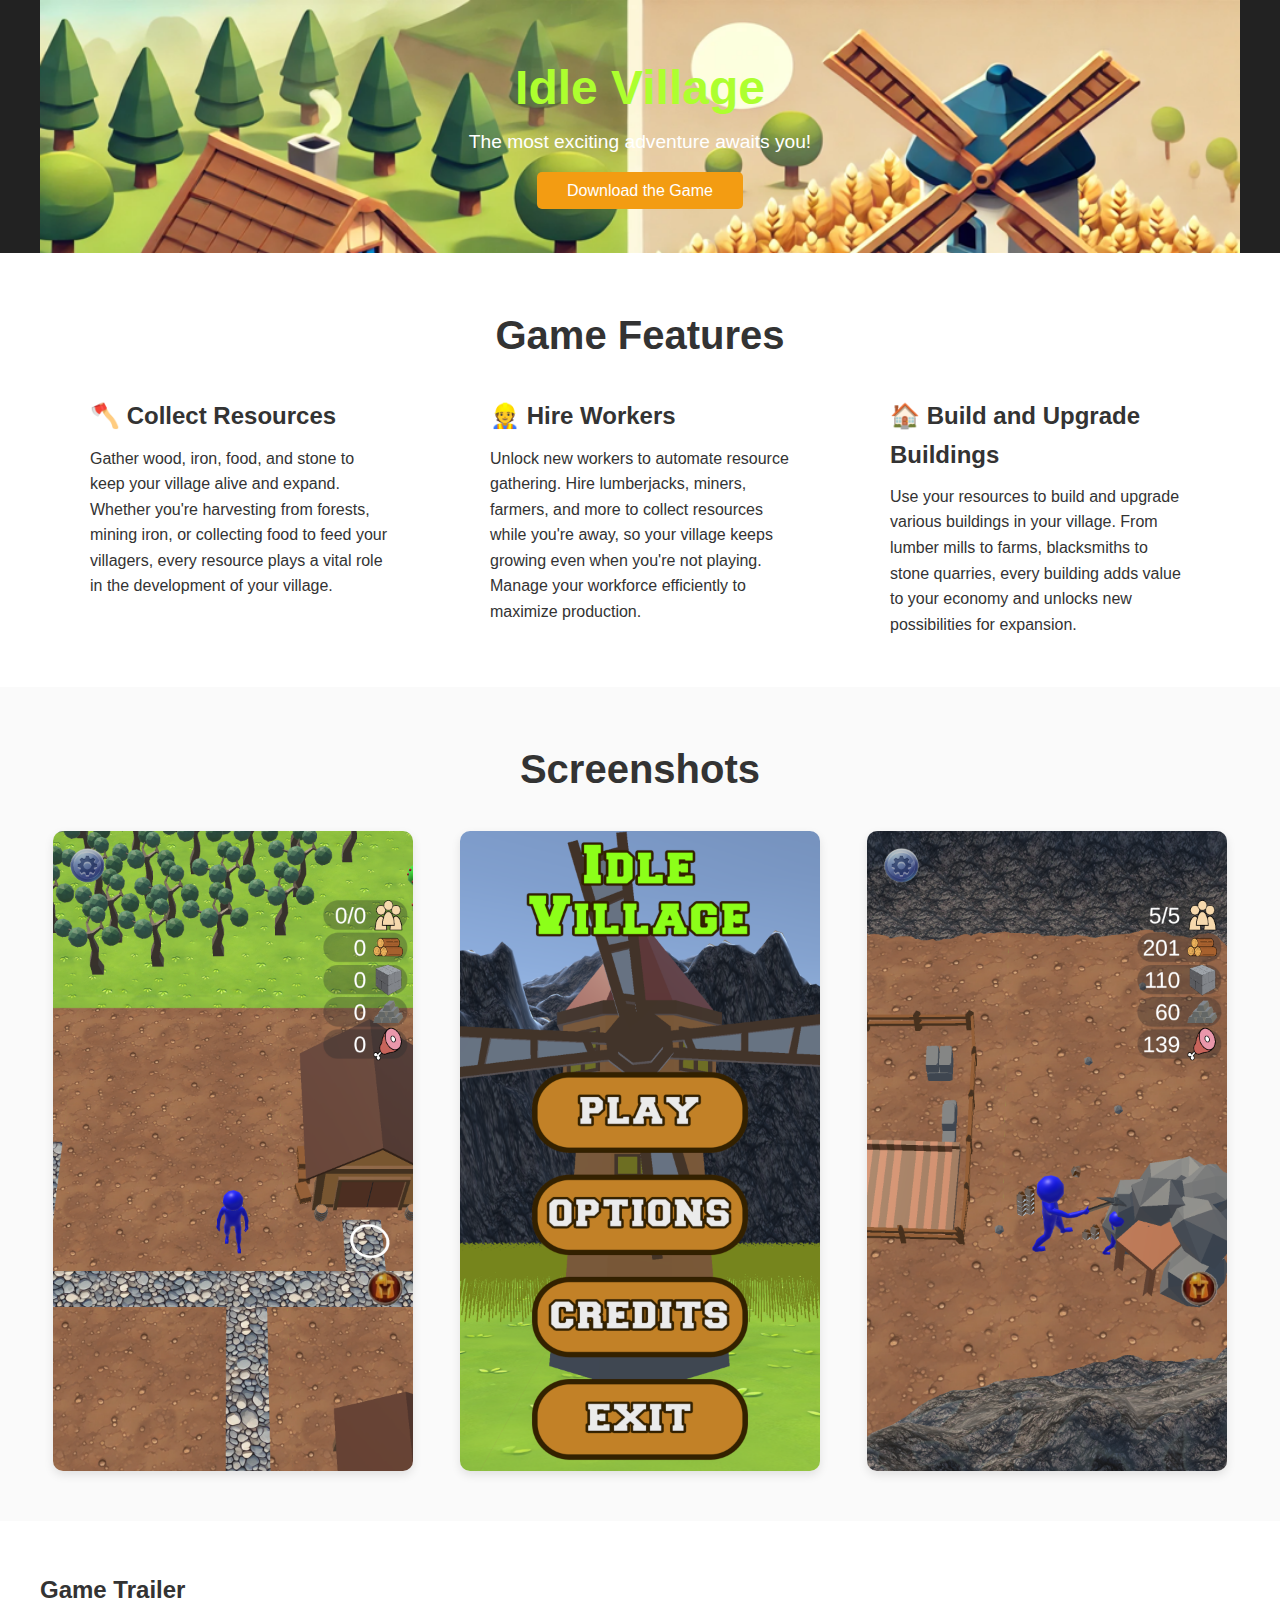
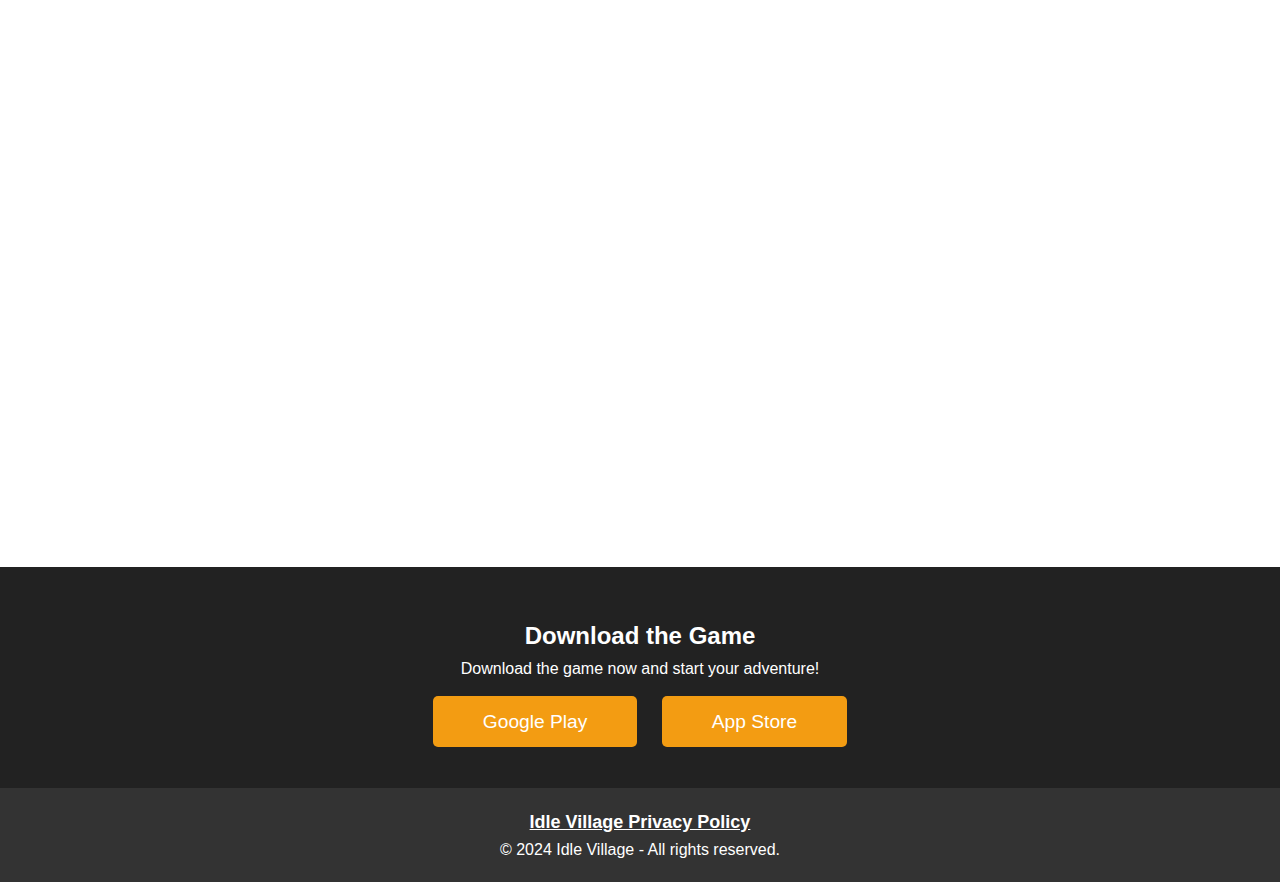
<file: index.html>
<!DOCTYPE html>
<html lang="en">
<head>
    <meta charset="UTF-8">
    <meta name="viewport" content="width=device-width, initial-scale=1.0">
    <title>Idle Village - Landing Page</title>
    <link rel="stylesheet" href="index.css">
</head>
<body>

    <!-- Header -->
    <header>
        <div class="container" style="background-image: url('assets/banner\ v2.png'); padding: 50px 0; background-size: cover;background-repeat: no-repeat;">
            <h1 style="color: greenyellow;">Idle Village</h1>
            <p>The most exciting adventure awaits you!</p>
            <a href="#download" class="btn">Download the Game</a>
        </div>
    </header>

    <!-- Game Features -->
    <section id="features">
        <div class="container">
            <h2>Game Features</h2>
            <div class="features-list">
                <div class="feature">
                    <h3>🪓 Collect Resources</h3>
                    <p>Gather wood, iron, food, and stone to keep your village alive and expand. Whether you're harvesting from forests, mining iron, or collecting food to feed your villagers, every resource plays a vital role in the development of your village.</p>
                </div>
                <div class="feature">
                    <h3>👷 Hire Workers</h3>
                    <p>Unlock new workers to automate resource gathering. Hire lumberjacks, miners, farmers, and more to collect resources while you're away, so your village keeps growing even when you're not playing. Manage your workforce efficiently to maximize production.</p>
                </div>
                <div class="feature">
                    <h3>🏠 Build and Upgrade Buildings</h3>
                    <p>Use your resources to build and upgrade various buildings in your village. From lumber mills to farms, blacksmiths to stone quarries, every building adds value to your economy and unlocks new possibilities for expansion.</p>
                </div>
            </div>
        </div>
    </section>

    <!-- Screenshots -->
    <section id="screenshots">
        <div class="container">
            <h2>Screenshots</h2>
            <div class="screenshot-gallery">
                <img src="assets/Game Begin.png" alt="Screenshot 1">
                <img src="assets/Main Menu.png" alt="Screenshot 2">
                <img src="assets/Iron Mining.png" alt="Screenshot 3">
            </div>
        </div>
    </section>

    <!-- Video -->
    <section id="video">
        <div class="container">
            <h2>Game Trailer</h2>
            <div class="video-container">
                <iframe src="https://www.youtube.com/embed/0oCuYWllqok" frameborder="0" allow="accelerometer; autoplay; clipboard-write; encrypted-media; gyroscope; picture-in-picture" allowfullscreen></iframe>
            </div>
        </div>
    </section>

    <!-- Download Section -->
    <section id="download">
        <div class="container">
            <h2>Download the Game</h2>
            <p>Download the game now and start your adventure!</p>
            <br/>
            <a href="https://play.google.com/store/apps/details?id=com.ArkBanyanEntertainment.IdleVillage&pcampaignid=web_share" class="btn">Google Play</a>
            <a href="https://apps.apple.com/us/app/idle-village/id6739545252" class="btn">App Store</a>
        </div>
    </section>

    <!-- Footer -->
    <footer>
        <div class="container">
            <a href="IdleVillagePrivacyPolicy.html" class="link">Idle Village Privacy Policy</a>
            <br/>
            <p>&copy; 2024 Idle Village - All rights reserved.</p>
        </div>
    </footer>

</body>
</html>
</file>
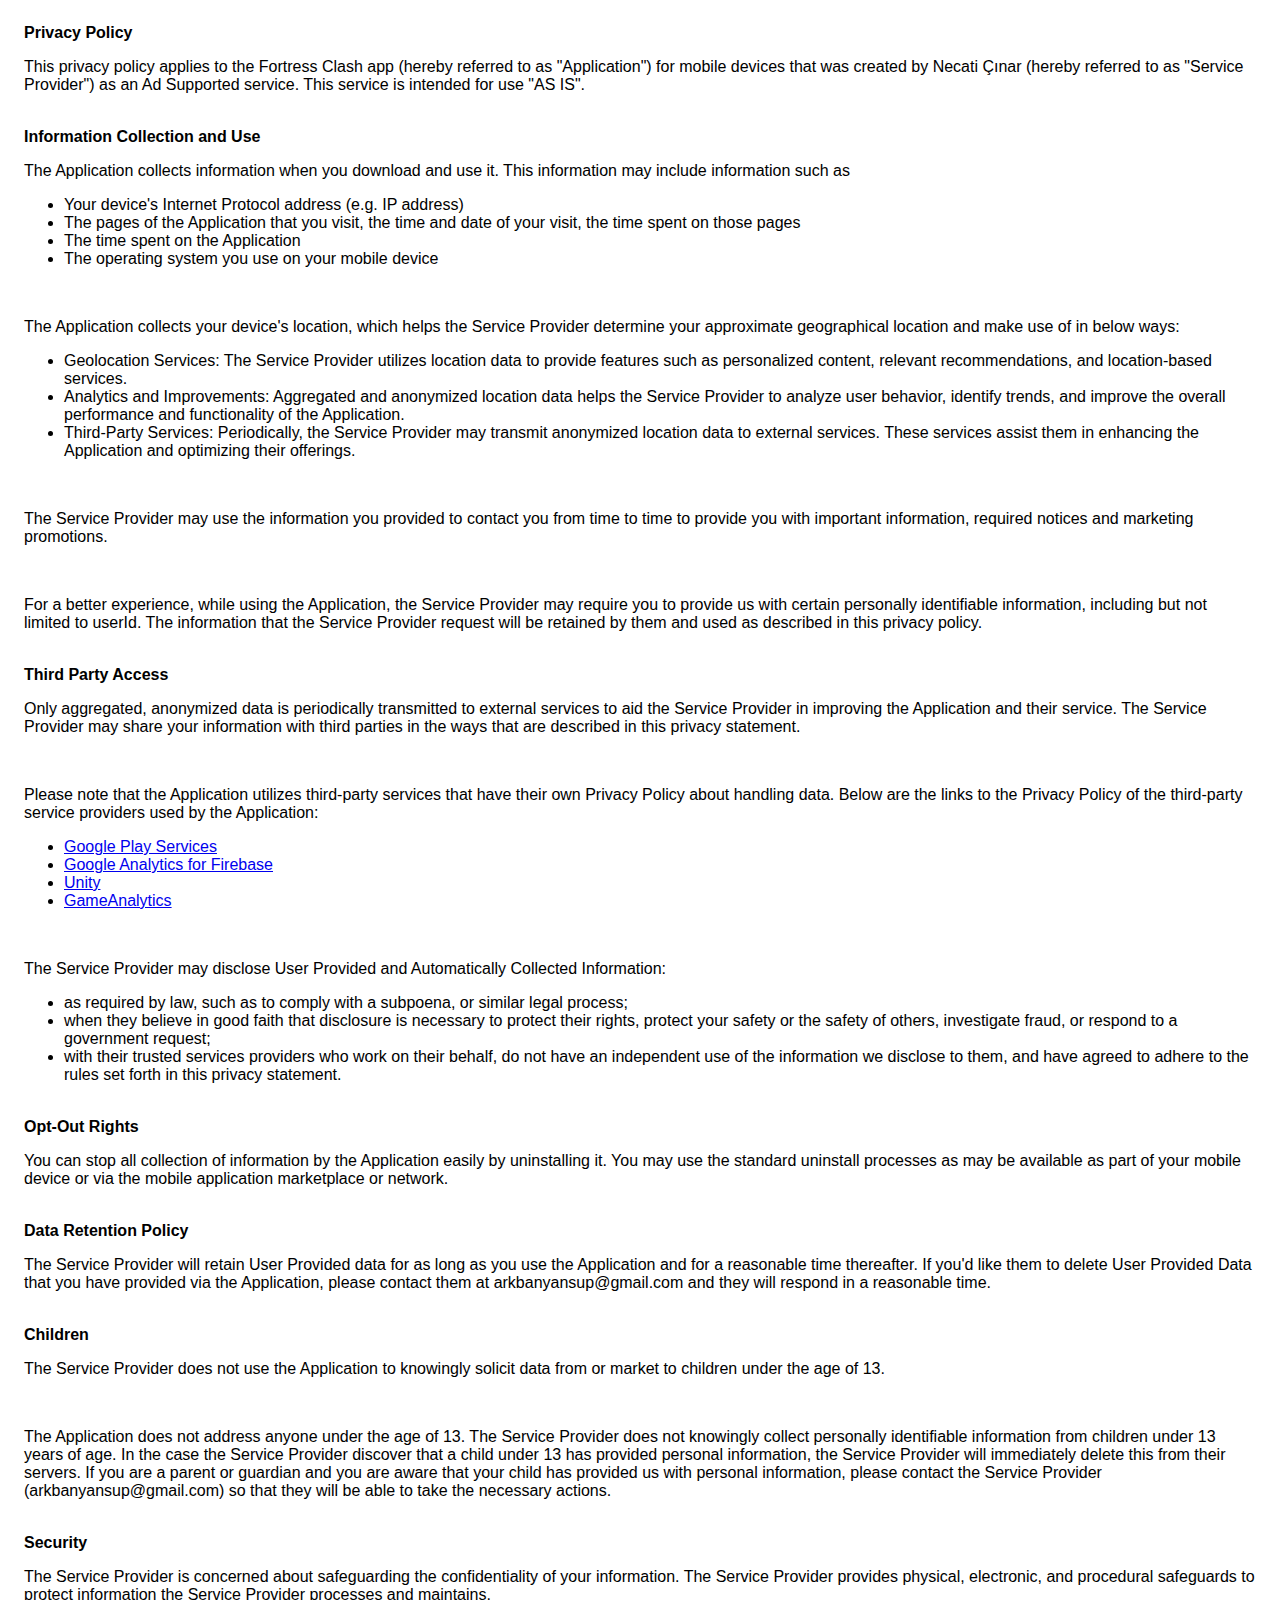
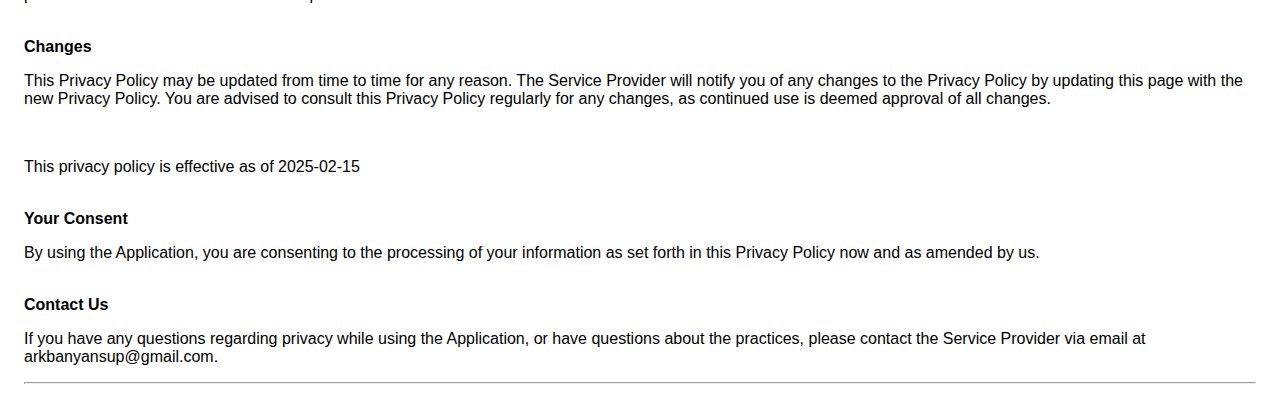
<file: FortressClashPrivacyPolicy.html>
<!DOCTYPE html>
    <html>
    <head>
      <meta charset='utf-8'>
      <meta name='viewport' content='width=device-width'>
      <title>Privacy Policy</title>
      <style> body { font-family: 'Helvetica Neue', Helvetica, Arial, sans-serif; padding:1em; } </style>
    </head>
    <body>
    <strong>Privacy Policy</strong><p>This privacy policy applies to the Fortress Clash app (hereby referred to as "Application") for mobile devices that was created by Necati Çınar (hereby referred to as "Service Provider") as an Ad Supported service. This service is intended for use "AS IS".</p><br>
    <strong>Information Collection and Use</strong><p>The Application collects information when you download and use it. This information may include information such as </p><ul><li>Your device's Internet Protocol address (e.g. IP address)</li><li>The pages of the Application that you visit, the time and date of your visit, the time spent on those pages</li><li>The time spent on the Application</li><li>The operating system you use on your mobile device</li></ul>
    <p></p><br><p style="display: none;">The Application does not gather precise information about the location of your mobile device.</p><div style="">
        <p>The Application collects your device's location, which helps the Service Provider determine your approximate geographical location and make use of in below ways:</p><ul><li>Geolocation Services: The Service Provider utilizes location data to provide features such as personalized content, relevant recommendations, and location-based services.</li><li>Analytics and Improvements: Aggregated and anonymized location data helps the Service Provider to analyze user behavior, identify trends, and improve the overall performance and functionality of the Application.</li><li>Third-Party Services: Periodically, the Service Provider may transmit anonymized location data to external services. These services assist them in enhancing the Application and optimizing their offerings.</li></ul></div><br>
        <p>The Service Provider may use the information you provided to contact you from time to time to provide you with important information, required notices and marketing promotions.</p><br><p>For a better experience, while using the Application, the Service Provider may require you to provide us with certain personally identifiable information, including but not limited to userId. The information that the Service Provider request will be retained by them and used as described in this privacy policy.</p><br>
    <strong>Third Party Access</strong><p>Only aggregated, anonymized data is periodically transmitted to external services to aid the Service Provider in improving the Application and their service. The Service Provider may share your information with third parties in the ways that are described in this privacy statement.</p><div><br>
        <p>Please note that the Application utilizes third-party services that have their own Privacy Policy about handling data. Below are the links to the Privacy Policy of the third-party service providers used by the Application:</p><ul><li><a href="https://www.google.com/policies/privacy/" target="_blank" rel="noopener noreferrer">Google Play Services</a></li><!----><li><a href="https://firebase.google.com/support/privacy" target="_blank" rel="noopener noreferrer">Google Analytics for Firebase</a></li><!----><!----><!----><!----><!----><!----><!----><!----><li><a href="https://unity3d.com/legal/privacy-policy" target="_blank" rel="noopener noreferrer">Unity</a></li><!----><li><a href="https://gameanalytics.com/privacy" target="_blank" rel="noopener noreferrer">GameAnalytics</a></li><!----><!----><!----><!----><!----><!----><!----><!----><!----><!----><!----><!----><!----><!----><!----><!----><!----><!----></ul></div><br>
        <p>The Service Provider may disclose User Provided and Automatically Collected Information:</p><ul><li>as required by law, such as to comply with a subpoena, or similar legal process;</li><li>when they believe in good faith that disclosure is necessary to protect their rights, protect your safety or the safety of others, investigate fraud, or respond to a government request;</li><li>with their trusted services providers who work on their behalf, do not have an independent use of the information we disclose to them, and have agreed to adhere to the rules set forth in this privacy statement.</li></ul>
        <p></p><br>
    <strong>Opt-Out Rights</strong><p>You can stop all collection of information by the Application easily by uninstalling it. You may use the standard uninstall processes as may be available as part of your mobile device or via the mobile application marketplace or network.</p><br>
    <strong>Data Retention Policy</strong><p>The Service Provider will retain User Provided data for as long as you use the Application and for a reasonable time thereafter. If you'd like them to delete User Provided Data that you have provided via the Application, please contact them at arkbanyansup@gmail.com and they will respond in a reasonable time.</p><br>
    <strong>Children</strong><p>The Service Provider does not use the Application to knowingly solicit data from or market to children under the age of 13.</p><div><br>
        <p>The Application does not address anyone under the age of 13.
The Service Provider does not knowingly collect personally
identifiable information from children under 13 years of age. In the case
the Service Provider discover that a child under 13 has provided
personal information, the Service Provider will immediately
delete this from their servers. If you are a parent or guardian
and you are aware that your child has provided us with
personal information, please contact the Service Provider (arkbanyansup@gmail.com) so that
they will be able to take the necessary actions.</p></div><!----><br>
<strong>Security</strong><p>The Service Provider is concerned about safeguarding the confidentiality of your information. The Service Provider provides physical, electronic, and procedural safeguards to protect information the Service Provider processes and maintains.</p><br>
<strong>Changes</strong><p>This Privacy Policy may be updated from time to time for any reason. The Service Provider will notify you of any changes to the Privacy Policy by updating this page with the new Privacy Policy. You are advised to consult this Privacy Policy regularly for any changes, as continued use is deemed approval of all changes.</p><br><p>This privacy policy is effective as of 2025-02-15</p><br>
<strong>Your Consent</strong><p>By using the Application, you are consenting to the processing of your information as set forth in this Privacy Policy now and as amended by us.</p><br>
<strong>Contact Us</strong><p>If you have any questions regarding privacy while using the Application, or have questions about the practices, please contact the Service Provider via email at arkbanyansup@gmail.com.</p><hr>
    </body>
    </html>
</file>
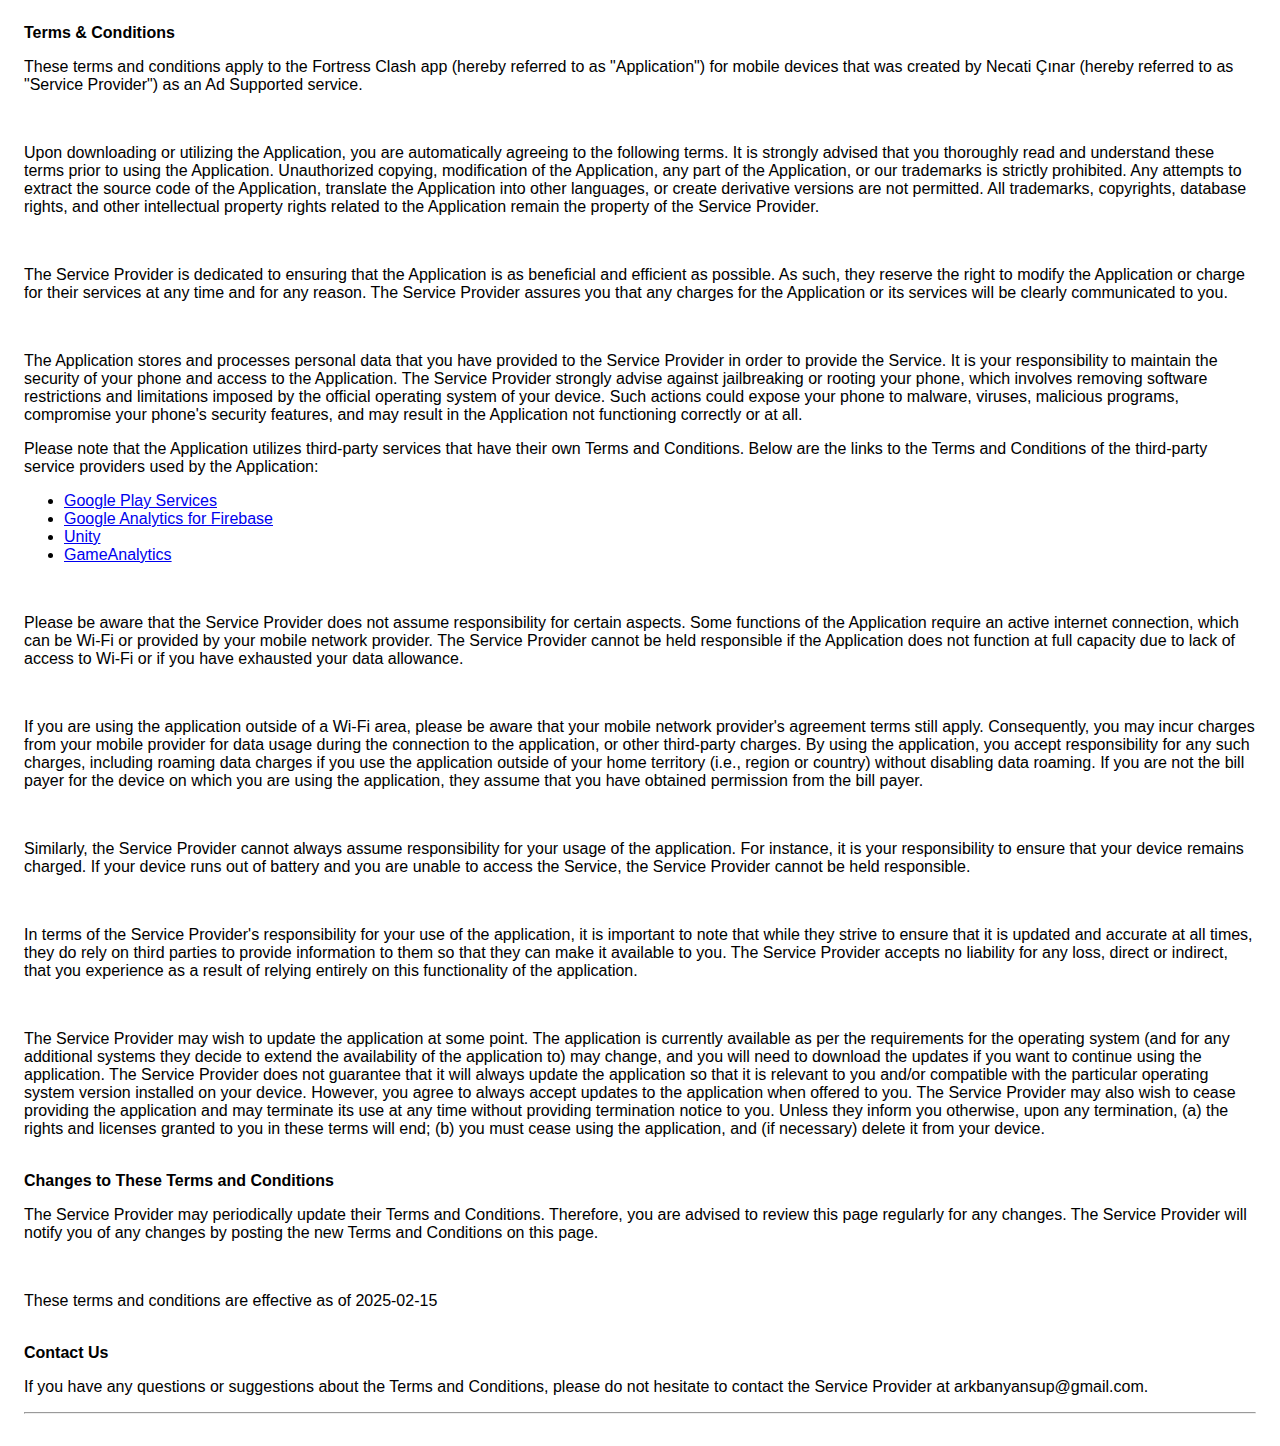
<file: FortressClashTermsAndConditions.html>
<!DOCTYPE html>
    <html>
    <head>
      <meta charset='utf-8'>
      <meta name='viewport' content='width=device-width'>
      <title>Terms &amp; Conditions</title>
      <style> body { font-family: 'Helvetica Neue', Helvetica, Arial, sans-serif; padding:1em; } </style>
    </head>
    <body>
    <strong>Terms &amp; Conditions</strong><br><p>These terms and conditions apply to the Fortress Clash app (hereby referred to as "Application") for mobile devices that was created by Necati Çınar (hereby referred to as "Service Provider") as an Ad Supported service.</p><br>
    <p>Upon downloading or utilizing the Application, you are automatically agreeing to the following terms. It is strongly advised that you thoroughly read and understand these terms prior to using the Application. Unauthorized copying, modification of the Application, any part of the Application, or our trademarks is strictly prohibited. Any attempts to extract the source code of the Application, translate the Application into other languages, or create derivative versions are not permitted. All trademarks, copyrights, database rights, and other intellectual property rights related to the Application remain the property of the Service Provider.</p><br>
    <p>The Service Provider is dedicated to ensuring that the Application is as beneficial and efficient as possible. As such, they reserve the right to modify the Application or charge for their services at any time and for any reason. The Service Provider assures you that any charges for the Application or its services will be clearly communicated to you.</p><br>
    <p>The Application stores and processes personal data that you have provided to the Service Provider in order to provide the Service. It is your responsibility to maintain the security of your phone and access to the Application. The Service Provider strongly advise against jailbreaking or rooting your phone, which involves removing software restrictions and limitations imposed by the official operating system of your device. Such actions could expose your phone to malware, viruses, malicious programs, compromise your phone's security features, and may result in the Application not functioning correctly or at all.</p><div>
        <p>Please note that the Application utilizes third-party services that have their own Terms and Conditions. Below are the links to the Terms and Conditions of the third-party service providers used by the Application:</p><ul><li><a href="https://policies.google.com/terms" target="_blank" rel="noopener noreferrer">Google Play Services</a></li><!----><li><a href="https://www.google.com/analytics/terms/" target="_blank" rel="noopener noreferrer">Google Analytics for Firebase</a></li><!----><!----><!----><!----><!----><!----><!----><!----><li><a href="https://unity3d.com/legal/terms-of-service" target="_blank" rel="noopener noreferrer">Unity</a></li><!----><li><a href="https://gameanalytics.com/terms" target="_blank" rel="noopener noreferrer">GameAnalytics</a></li><!----><!----><!----><!----><!----><!----><!----><!----><!----><!----><!----><!----><!----><!----><!----><!----><!----><!----></ul></div><br>
        <p>Please be aware that the Service Provider does not assume responsibility for certain aspects. Some functions of the Application require an active internet connection, which can be Wi-Fi or provided by your mobile network provider. The Service Provider cannot be held responsible if the Application does not function at full capacity due to lack of access to Wi-Fi or if you have exhausted your data allowance.</p><br>
        <p>If you are using the application outside of a Wi-Fi area, please be aware that your mobile network provider's agreement terms still apply. Consequently, you may incur charges from your mobile provider for data usage during the connection to the application, or other third-party charges. By using the application, you accept responsibility for any such charges, including roaming data charges if you use the application outside of your home territory (i.e., region or country) without disabling data roaming. If you are not the bill payer for the device on which you are using the application, they assume that you have obtained permission from the bill payer.</p><br>
        <p>Similarly, the Service Provider cannot always assume responsibility for your usage of the application. For instance, it is your responsibility to ensure that your device remains charged. If your device runs out of battery and you are unable to access the Service, the Service Provider cannot be held responsible.</p><br>
        <p>In terms of the Service Provider's responsibility for your use of the application, it is important to note that while they strive to ensure that it is updated and accurate at all times, they do rely on third parties to provide information to them so that they can make it available to you. The Service Provider accepts no liability for any loss, direct or indirect, that you experience as a result of relying entirely on this functionality of the application.</p><br>
        <p>The Service Provider may wish to update the application at some point. The application is currently available as per the requirements for the operating system (and for any additional systems they decide to extend the availability of the application to) may change, and you will need to download the updates if you want to continue using the application. The Service Provider does not guarantee that it will always update the application so that it is relevant to you and/or compatible with the particular operating system version installed on your device. However, you agree to always accept updates to the application when offered to you. The Service Provider may also wish to cease providing the application and may terminate its use at any time without providing termination notice to you. Unless they inform you otherwise, upon any termination, (a) the rights and licenses granted to you in these terms will end; (b) you must cease using the application, and (if necessary) delete it from your device.</p><br>
    <strong>Changes to These Terms and Conditions</strong>
    <p>The Service Provider may periodically update their Terms and Conditions. Therefore, you are advised to review this page regularly for any changes. The Service Provider will notify you of any changes by posting the new Terms and Conditions on this page.</p><br>
    <p>These terms and conditions are effective as of 2025-02-15</p><br>
    <strong>Contact Us</strong>
    <p>If you have any questions or suggestions about the Terms and Conditions, please do not hesitate to contact the Service Provider at arkbanyansup@gmail.com.</p><hr>
    </body>
    </html>
</file>
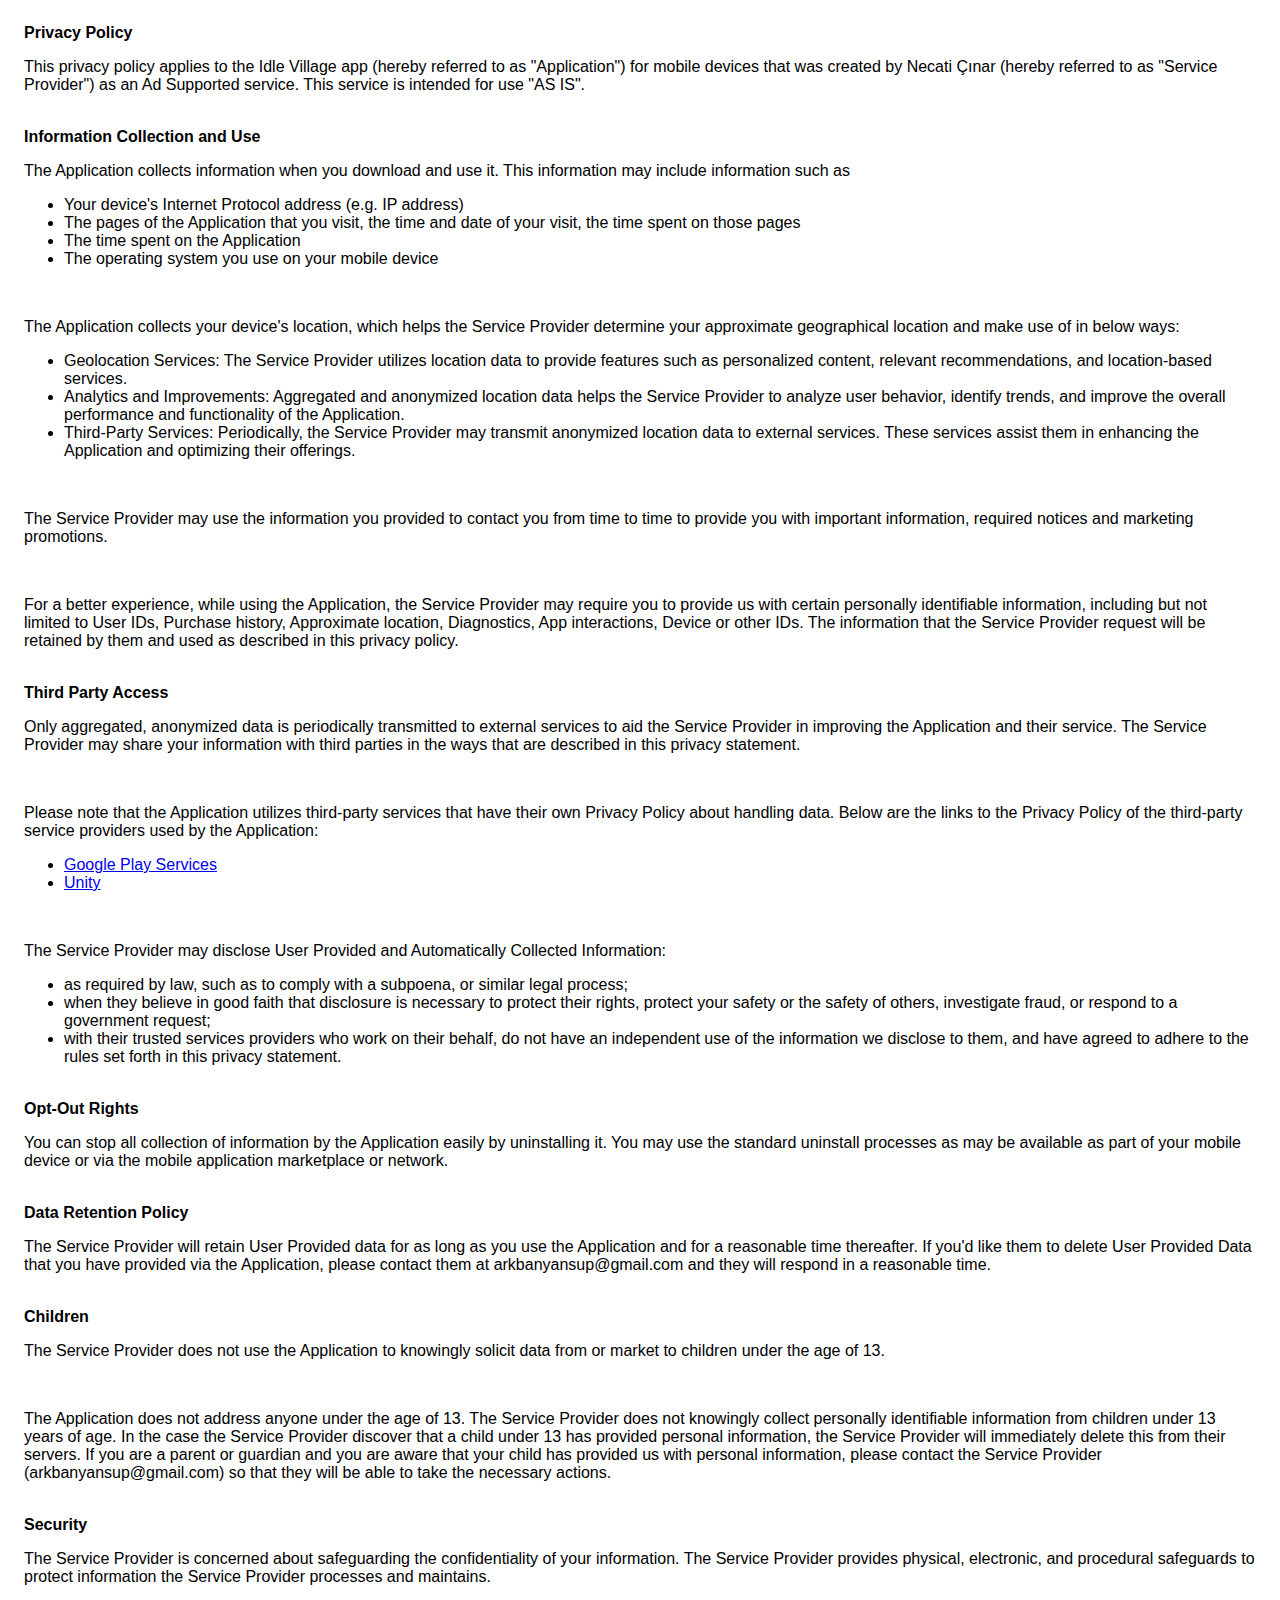
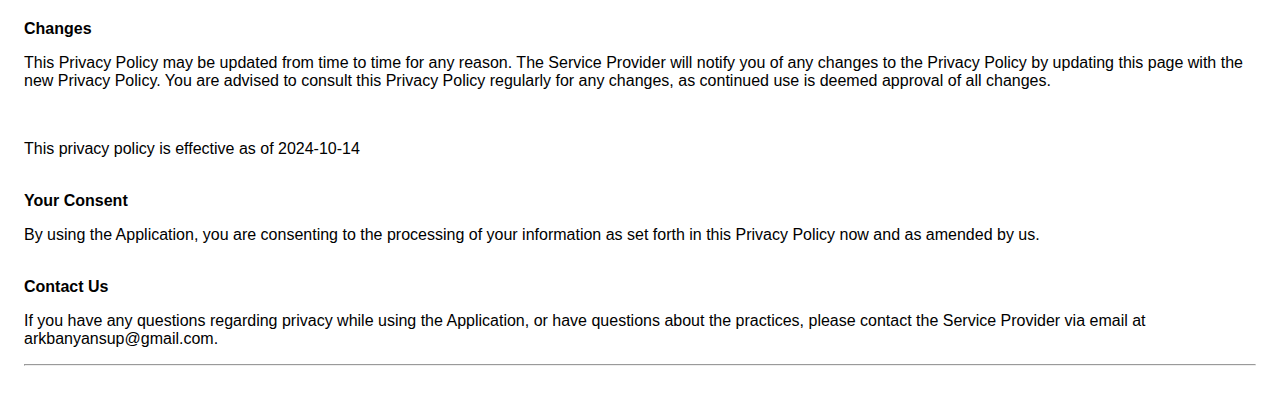
<file: IdleVillagePrivacyPolicy.html>
<!DOCTYPE html>
    <html>
    <head>
      <meta charset='utf-8'>
      <meta name='viewport' content='width=device-width'>
      <title>Privacy Policy</title>
      <style> body { font-family: 'Helvetica Neue', Helvetica, Arial, sans-serif; padding:1em; } </style>
    </head>
    <body>
    <strong>Privacy Policy</strong><p>This privacy policy applies to the Idle Village app (hereby referred to as "Application") for mobile devices that was created by Necati Çınar (hereby referred to as "Service Provider") as an Ad Supported service. This service is intended for use "AS IS".</p><br>
    <strong>Information Collection and Use</strong><p>The Application collects information when you download and use it. This information may include information such as </p><ul><li>Your device's Internet Protocol address (e.g. IP address)</li><li>The pages of the Application that you visit, the time and date of your visit, the time spent on those pages</li><li>The time spent on the Application</li><li>The operating system you use on your mobile device</li></ul><p></p><br><p style="display: none;">The Application does not gather precise information about the location of your mobile device.</p><div style=""><p>The Application collects your device's location, which helps the Service Provider determine your approximate geographical location and make use of in below ways:</p><ul><li>Geolocation Services: The Service Provider utilizes location data to provide features such as personalized content, relevant recommendations, and location-based services.</li><li>Analytics and Improvements: Aggregated and anonymized location data helps the Service Provider to analyze user behavior, identify trends, and improve the overall performance and functionality of the Application.</li><li>Third-Party Services: Periodically, the Service Provider may transmit anonymized location data to external services. These services assist them in enhancing the Application and optimizing their offerings.</li></ul></div><br><p>The Service Provider may use the information you provided to contact you from time to time to provide you with important information, required notices and marketing promotions.</p><br><p>For a better experience, while using the Application, the Service Provider may require you to provide us with certain personally identifiable information, including but not limited to User IDs, Purchase history, Approximate location, Diagnostics, App interactions, Device or other IDs. The information that the Service Provider request will be retained by them and used as described in this privacy policy.</p><br>
    <strong>Third Party Access</strong><p>Only aggregated, anonymized data is periodically transmitted to external services to aid the Service Provider in improving the Application and their service. The Service Provider may share your information with third parties in the ways that are described in this privacy statement.</p><div><br><p>Please note that the Application utilizes third-party services that have their own Privacy Policy about handling data. Below are the links to the Privacy Policy of the third-party service providers used by the Application:</p><ul><li><a href="https://www.google.com/policies/privacy/" target="_blank" rel="noopener noreferrer">Google Play Services</a></li><!----><!----><!----><!----><!----><!----><!----><!----><!----><!----><li><a href="https://unity3d.com/legal/privacy-policy" target="_blank" rel="noopener noreferrer">Unity</a></li><!----><!----><!----><!----><!----><!----><!----><!----><!----><!----><!----><!----><!----><!----><!----><!----><!----><!----><!----><!----></ul></div><br><p>The Service Provider may disclose User Provided and Automatically Collected Information:</p><ul><li>as required by law, such as to comply with a subpoena, or similar legal process;</li><li>when they believe in good faith that disclosure is necessary to protect their rights, protect your safety or the safety of others, investigate fraud, or respond to a government request;</li><li>with their trusted services providers who work on their behalf, do not have an independent use of the information we disclose to them, and have agreed to adhere to the rules set forth in this privacy statement.</li></ul><p></p><br>
    <strong>Opt-Out Rights</strong><p>You can stop all collection of information by the Application easily by uninstalling it. You may use the standard uninstall processes as may be available as part of your mobile device or via the mobile application marketplace or network.</p><br>
    <strong>Data Retention Policy</strong><p>The Service Provider will retain User Provided data for as long as you use the Application and for a reasonable time thereafter. If you'd like them to delete User Provided Data that you have provided via the Application, please contact them at arkbanyansup@gmail.com and they will respond in a reasonable time.</p><br>
    <strong>Children</strong><p>The Service Provider does not use the Application to knowingly solicit data from or market to children under the age of 13.</p><div><br><p>The Application does not address anyone under the age of 13.
The Service Provider does not knowingly collect personally
identifiable information from children under 13 years of age. In the case
the Service Provider discover that a child under 13 has provided
personal information, the Service Provider will immediately
delete this from their servers. If you are a parent or guardian
and you are aware that your child has provided us with
personal information, please contact the Service Provider (arkbanyansup@gmail.com) so that
they will be able to take the necessary actions.</p></div><!----><br>
<strong>Security</strong><p>The Service Provider is concerned about safeguarding the confidentiality of your information. The Service Provider provides physical, electronic, and procedural safeguards to protect information the Service Provider processes and maintains.</p><br>
<strong>Changes</strong><p>This Privacy Policy may be updated from time to time for any reason. The Service Provider will notify you of any changes to the Privacy Policy by updating this page with the new Privacy Policy. You are advised to consult this Privacy Policy regularly for any changes, as continued use is deemed approval of all changes.</p><br><p>This privacy policy is effective as of 2024-10-14</p><br>
<strong>Your Consent</strong><p>By using the Application, you are consenting to the processing of your information as set forth in this Privacy Policy now and as amended by us.</p><br>
<strong>Contact Us</strong><p>If you have any questions regarding privacy while using the Application, or have questions about the practices, please contact the Service Provider via email at arkbanyansup@gmail.com.</p><hr>

    </body>
    </html>
</file>
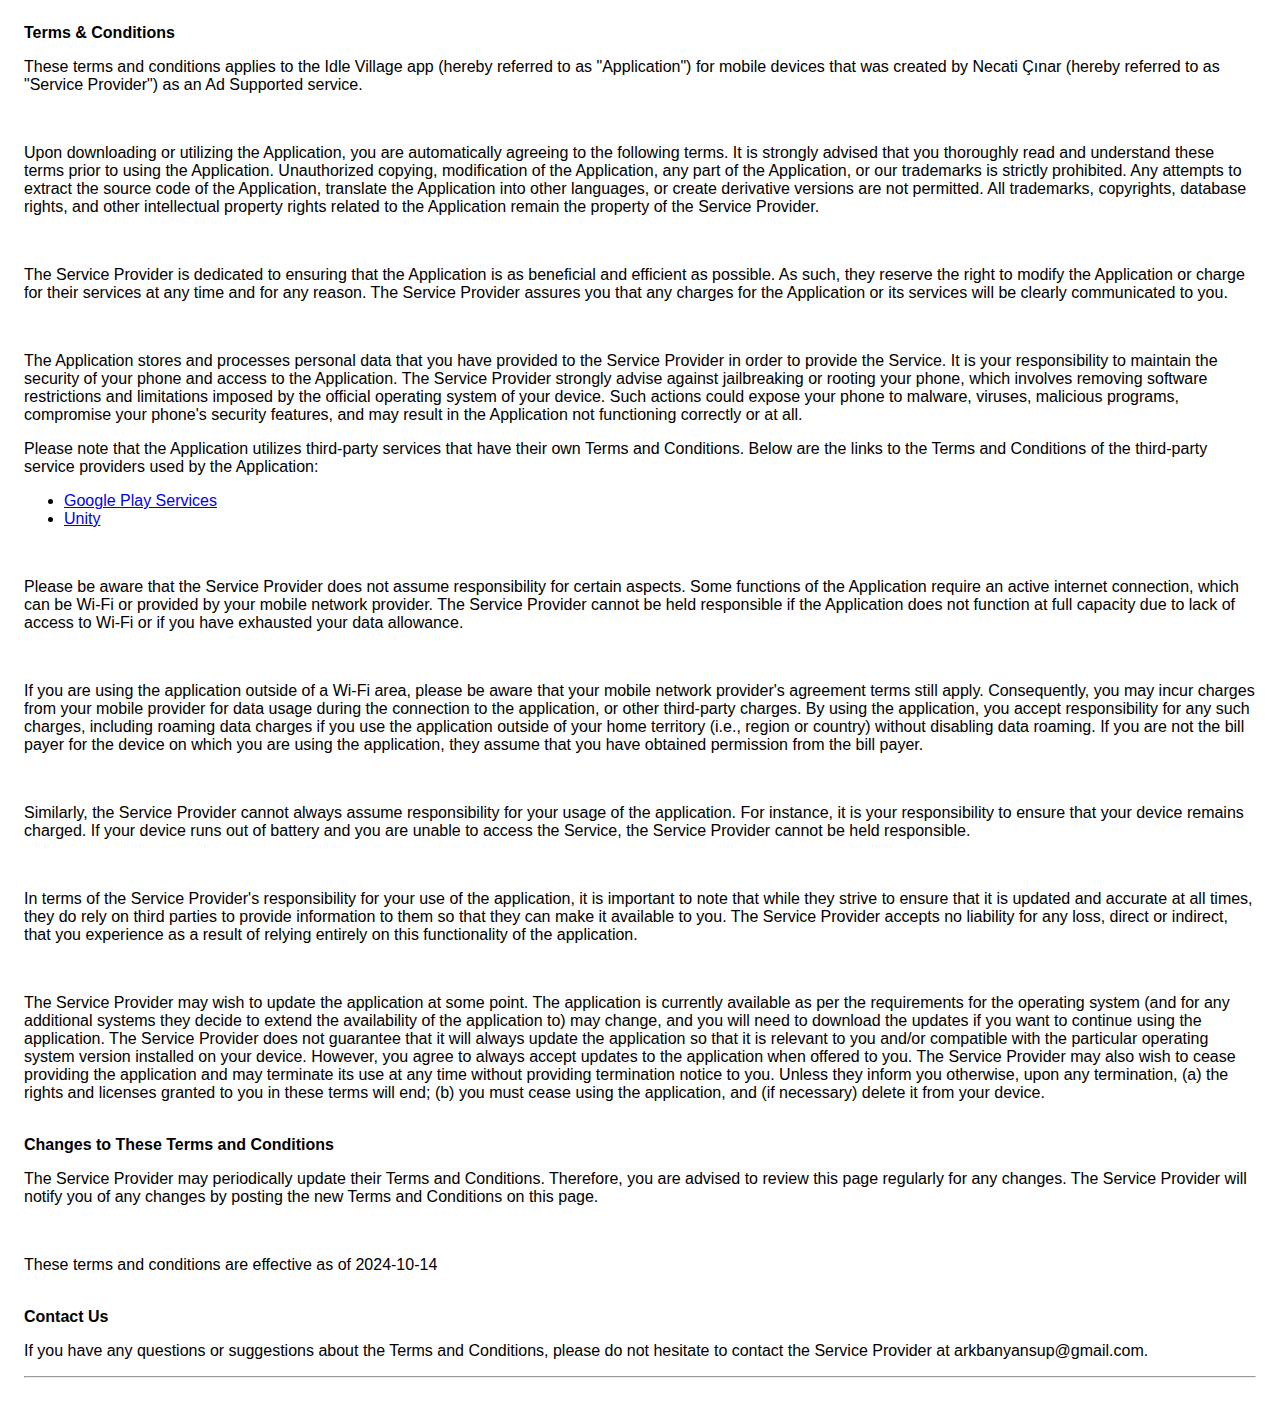
<file: IdleVillageTermsAndConditions.html>
<!DOCTYPE html>
    <html>
    <head>
      <meta charset='utf-8'>
      <meta name='viewport' content='width=device-width'>
      <title>Terms &amp; Conditions</title>
      <style> body { font-family: 'Helvetica Neue', Helvetica, Arial, sans-serif; padding:1em; } </style>
    </head>
    <body>
    <strong>Terms &amp; Conditions</strong><br><p>These terms and conditions applies to the Idle Village app (hereby referred to as "Application") for mobile devices that was created by Necati Çınar (hereby referred to as "Service Provider") as an Ad Supported service.</p><br>
    <p>Upon downloading or utilizing the Application, you are automatically agreeing to the following terms. It is strongly advised that you thoroughly read and understand these terms prior to using the Application. Unauthorized copying, modification of the Application, any part of the Application, or our trademarks is strictly prohibited. Any attempts to extract the source code of the Application, translate the Application into other languages, or create derivative versions are not permitted. All trademarks, copyrights, database rights, and other intellectual property rights related to the Application remain the property of the Service Provider.</p><br>
    <p>The Service Provider is dedicated to ensuring that the Application is as beneficial and efficient as possible. As such, they reserve the right to modify the Application or charge for their services at any time and for any reason. The Service Provider assures you that any charges for the Application or its services will be clearly communicated to you.</p><br><p>The Application stores and processes personal data that you have provided to the Service Provider in order to provide the Service. It is your responsibility to maintain the security of your phone and access to the Application. The Service Provider strongly advise against jailbreaking or rooting your phone, which involves removing software restrictions and limitations imposed by the official operating system of your device. Such actions could expose your phone to malware, viruses, malicious programs, compromise your phone's security features, and may result in the Application not functioning correctly or at all.</p><div>
      <p>Please note that the Application utilizes third-party services that have their own Terms and Conditions. Below are the links to the Terms and Conditions of the third-party service providers used by the Application:</p><ul><li><a href="https://policies.google.com/terms" target="_blank" rel="noopener noreferrer">Google Play Services</a></li><!----><!----><!----><!----><!----><!----><!----><!----><!----><!----><li><a href="https://unity3d.com/legal/terms-of-service" target="_blank" rel="noopener noreferrer">Unity</a></li><!----><!----><!----><!----><!----><!----><!----><!----><!----><!----><!----><!----><!----><!----><!----><!----><!----><!----><!----><!----></ul></div><br>
    <p>Please be aware that the Service Provider does not assume responsibility for certain aspects. Some functions of the Application require an active internet connection, which can be Wi-Fi or provided by your mobile network provider. The Service Provider cannot be held responsible if the Application does not function at full capacity due to lack of access to Wi-Fi or if you have exhausted your data allowance.</p><br>
    <p>If you are using the application outside of a Wi-Fi area, please be aware that your mobile network provider's agreement terms still apply. Consequently, you may incur charges from your mobile provider for data usage during the connection to the application, or other third-party charges. By using the application, you accept responsibility for any such charges, including roaming data charges if you use the application outside of your home territory (i.e., region or country) without disabling data roaming. If you are not the bill payer for the device on which you are using the application, they assume that you have obtained permission from the bill payer.</p><br>
    <p>Similarly, the Service Provider cannot always assume responsibility for your usage of the application. For instance, it is your responsibility to ensure that your device remains charged. If your device runs out of battery and you are unable to access the Service, the Service Provider cannot be held responsible.</p><br><p>In terms of the Service Provider's responsibility for your use of the application, it is important to note that while they strive to ensure that it is updated and accurate at all times, they do rely on third parties to provide information to them so that they can make it available to you. The Service Provider accepts no liability for any loss, direct or indirect, that you experience as a result of relying entirely on this functionality of the application.</p><br>
    <p>The Service Provider may wish to update the application at some point. The application is currently available as per the requirements for the operating system (and for any additional systems they decide to extend the availability of the application to) may change, and you will need to download the updates if you want to continue using the application. The Service Provider does not guarantee that it will always update the application so that it is relevant to you and/or compatible with the particular operating system version installed on your device. However, you agree to always accept updates to the application when offered to you. The Service Provider may also wish to cease providing the application and may terminate its use at any time without providing termination notice to you. Unless they inform you otherwise, upon any termination, (a) the rights and licenses granted to you in these terms will end; (b) you must cease using the application, and (if necessary) delete it from your device.</p><br>
    <strong>Changes to These Terms and Conditions</strong>
    <p>The Service Provider may periodically update their Terms and Conditions. Therefore, you are advised to review this page regularly for any changes. The Service Provider will notify you of any changes by posting the new Terms and Conditions on this page.</p><br>
    <p>These terms and conditions are effective as of 2024-10-14</p><br>
    <strong>Contact Us</strong><p>If you have any questions or suggestions about the Terms and Conditions, please do not hesitate to contact the Service Provider at arkbanyansup@gmail.com.</p><hr>

    </body>
    </html>
</file>
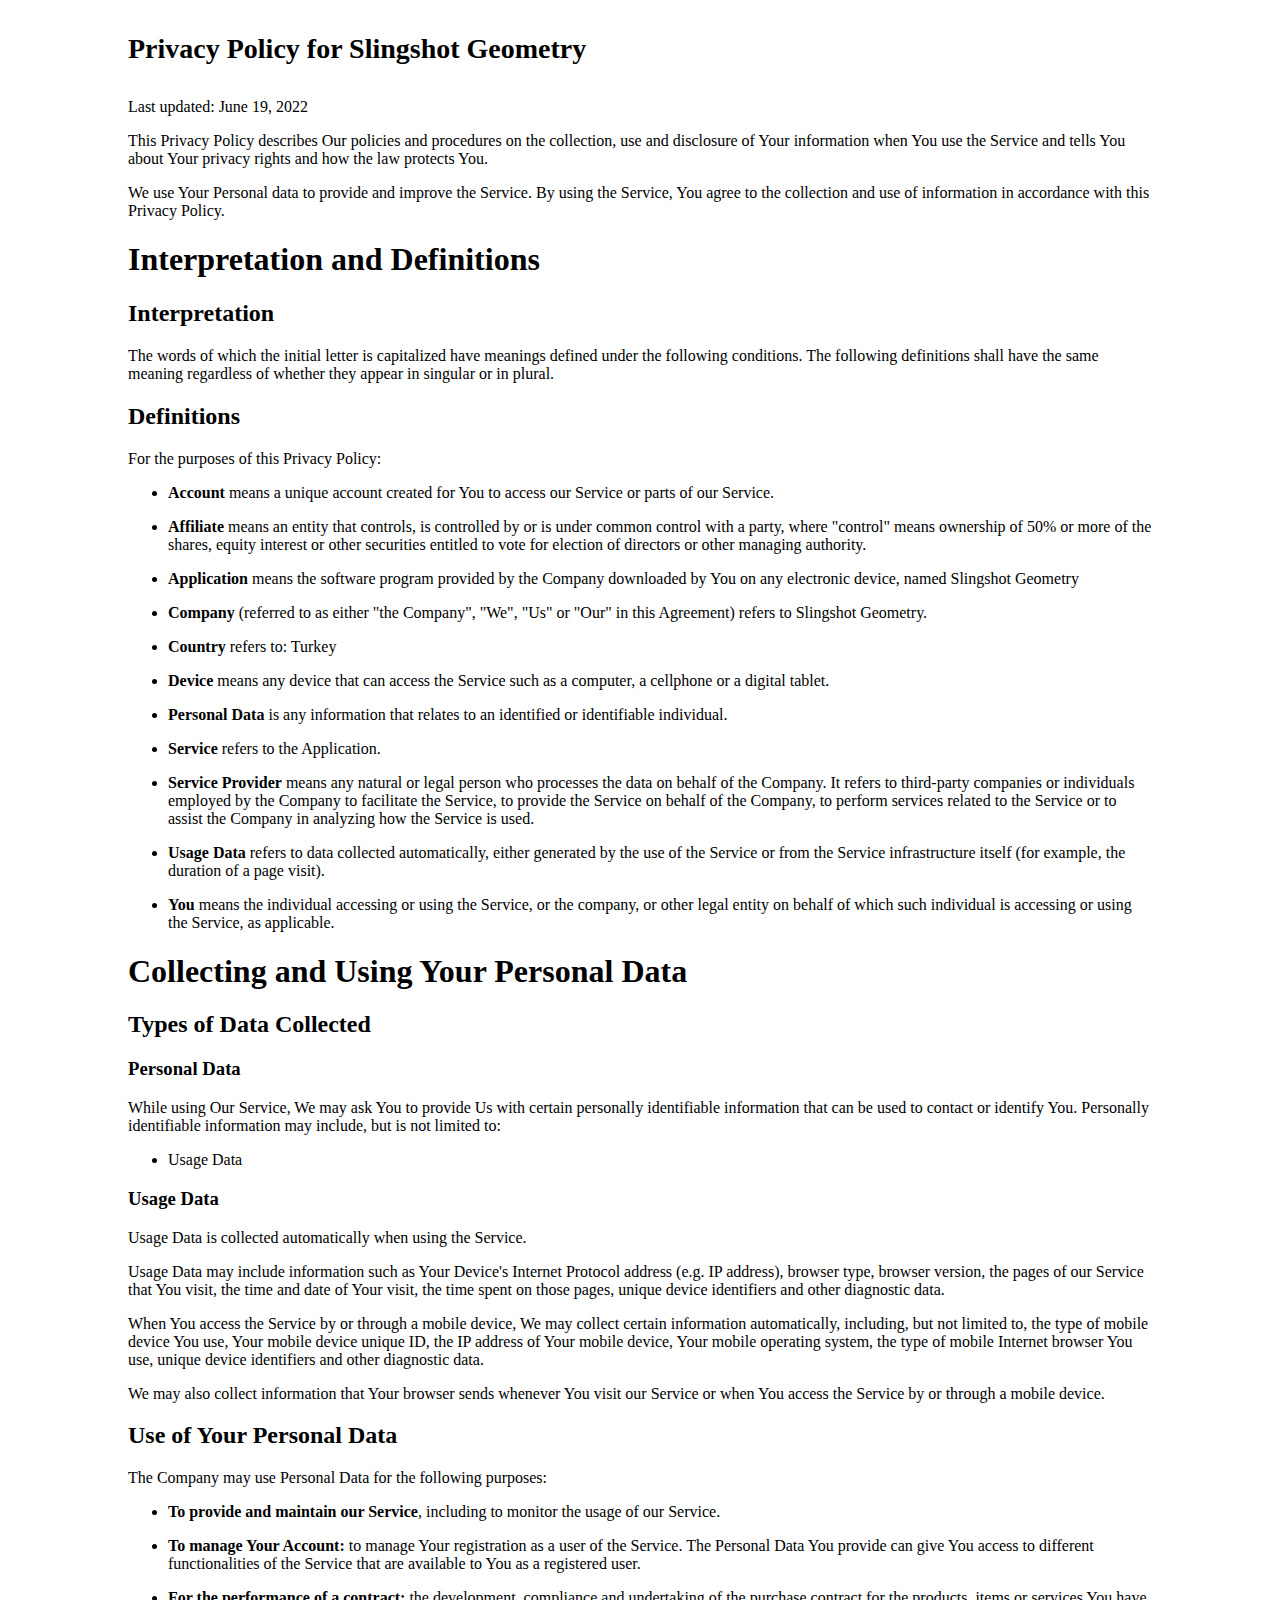
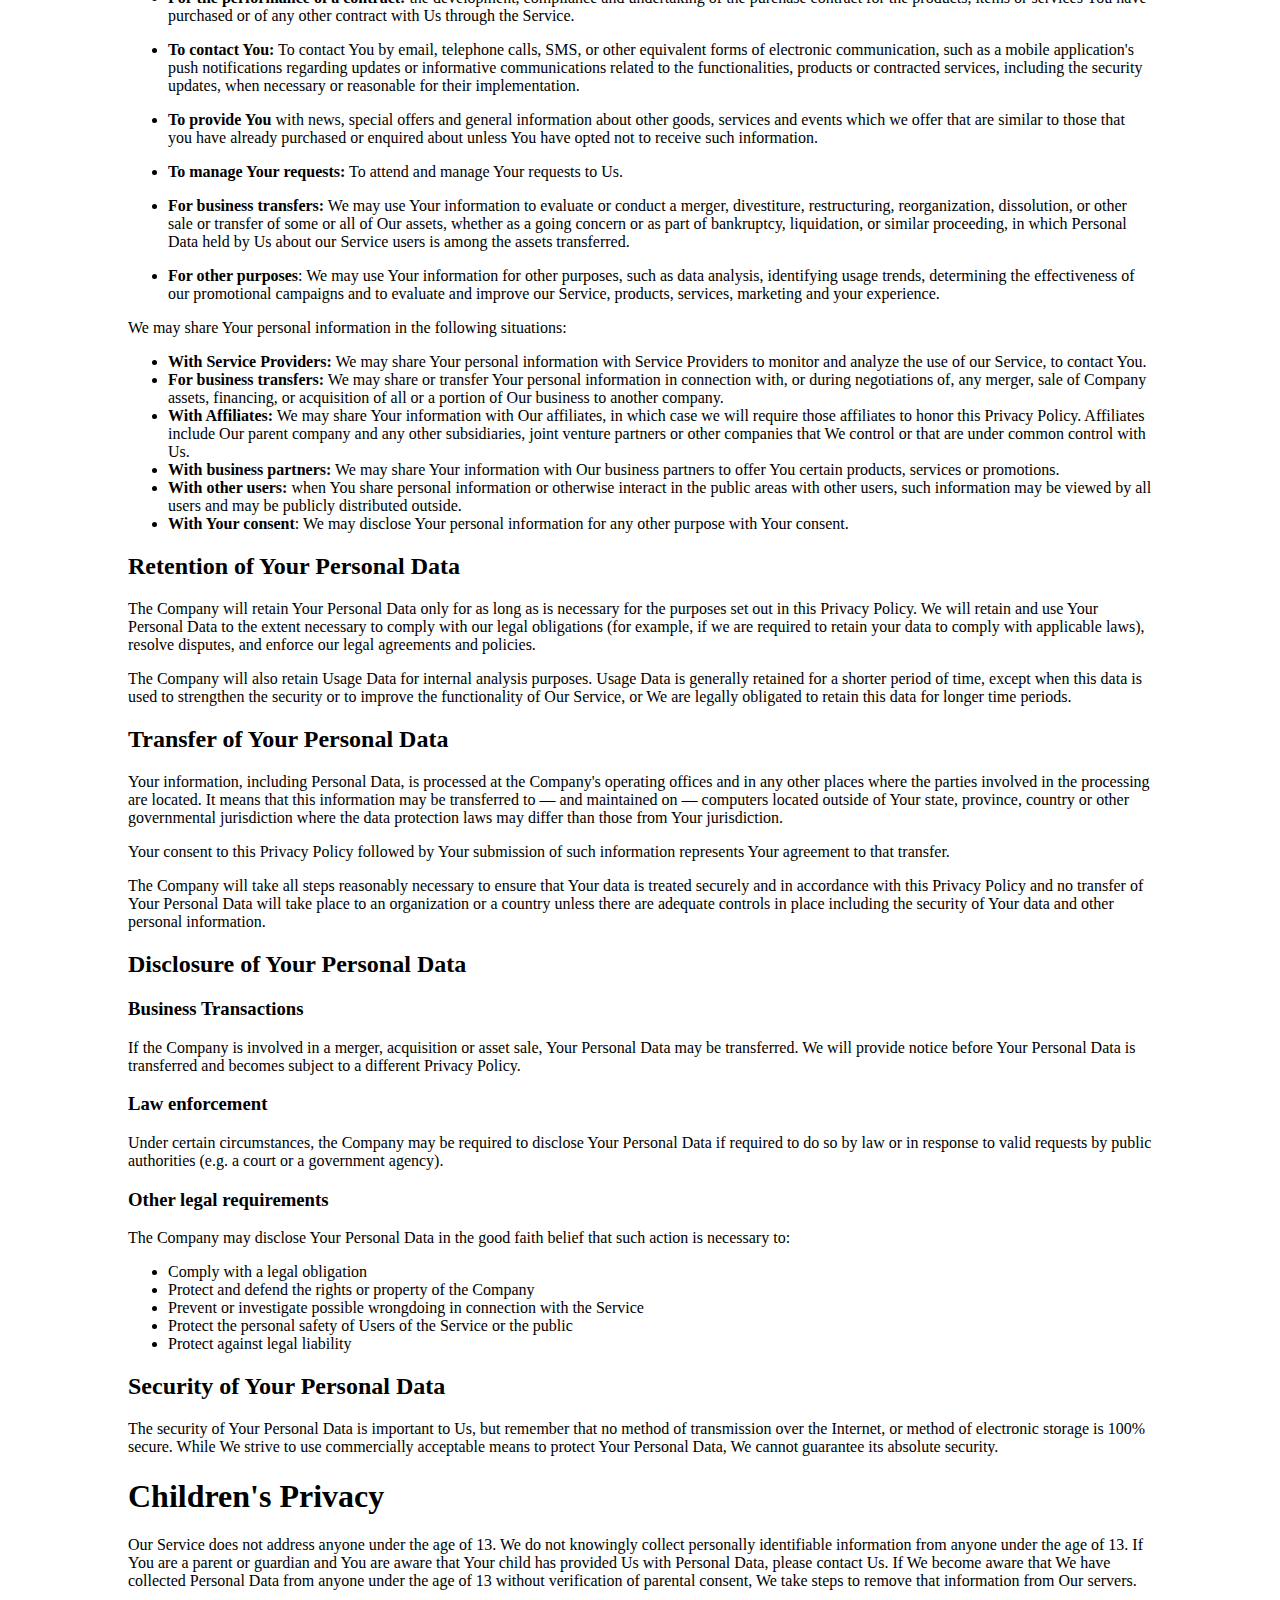
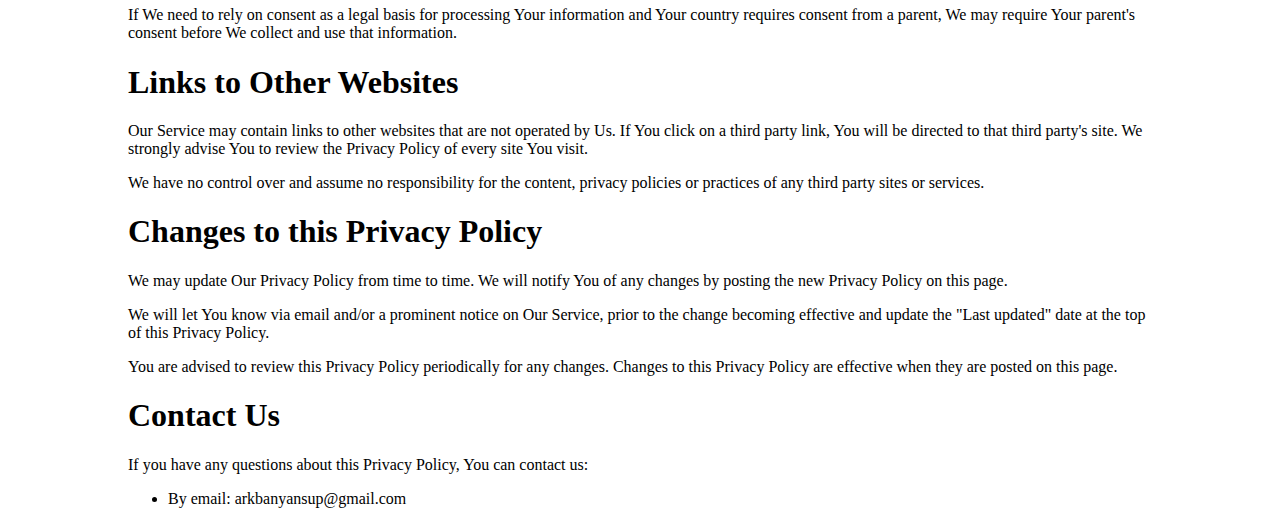
<file: Privacy Policy.html>
<!DOCTYPE html>
<html lang="en">
<head>
<title>Privacy Policy for Slingshot Geometry</title>
<meta charset="utf-8">
<meta http-equiv="X-UA-Compatible" content="IE=edge,chrome=1">
<meta name="viewport" content="width=device-width, initial-scale=1">


<style>
.header .title {
    font-size: 28px;
    line-height: 42px;
    font-weight: 700;
}
.container {
    position: relative;
    width: 90%;
    max-width: 1024px;
    margin: 0 auto;
}
</style>
</head>
<body>
<div class="page">
<div class="header">
<div class="container">
<p class="title">Privacy Policy for Slingshot Geometry</p>
</div>
</div>


<div class="translations-content-container">
<div class="container">
<div class="tab-content translations-content-item en visible" id="en">
<!--<h1>Privacy Policy</h1>-->
<p>Last updated: June 19, 2022</p>
<p>This Privacy Policy describes Our policies and procedures on the collection, use and disclosure of Your information when You use the Service and tells You about Your privacy rights and how the law protects You.</p>
<p>We use Your Personal data to provide and improve the Service. By using the Service, You agree to the collection and use of information in accordance with this Privacy Policy.</p>
<h1>Interpretation and Definitions</h1>
<h2>Interpretation</h2>
<p>The words of which the initial letter is capitalized have meanings defined under the following conditions. The following definitions shall have the same meaning regardless of whether they appear in singular or in plural.</p>
<h2>Definitions</h2>
<p>For the purposes of this Privacy Policy:</p>
<ul>
<li>
<p><strong>Account</strong> means a unique account created for You to access our Service or parts of our Service.</p>
</li>
<li>
<p><strong>Affiliate</strong> means an entity that controls, is controlled by or is under common control with a party, where &quot;control&quot; means ownership of 50% or more of the shares, equity interest or other securities entitled to vote for election of directors or other managing authority.</p>
</li>
<li>
<p><strong>Application</strong> means the software program provided by the Company downloaded by You on any electronic device, named Slingshot Geometry</p>
</li>
<li>
<p><strong>Company</strong> (referred to as either &quot;the Company&quot;, &quot;We&quot;, &quot;Us&quot; or &quot;Our&quot; in this Agreement) refers to Slingshot Geometry.</p>
</li>
<li>
<p><strong>Country</strong> refers to: Turkey</p>
</li>
<li>
<p><strong>Device</strong> means any device that can access the Service such as a computer, a cellphone or a digital tablet.</p>
</li>
<li>
<p><strong>Personal Data</strong> is any information that relates to an identified or identifiable individual.</p>
</li>
<li>
<p><strong>Service</strong> refers to the Application.</p>
</li>
<li>
<p><strong>Service Provider</strong> means any natural or legal person who processes the data on behalf of the Company. It refers to third-party companies or individuals employed by the Company to facilitate the Service, to provide the Service on behalf of the Company, to perform services related to the Service or to assist the Company in analyzing how the Service is used.</p>
</li>
<li>
<p><strong>Usage Data</strong> refers to data collected automatically, either generated by the use of the Service or from the Service infrastructure itself (for example, the duration of a page visit).</p>
</li>
<li>
<p><strong>You</strong> means the individual accessing or using the Service, or the company, or other legal entity on behalf of which such individual is accessing or using the Service, as applicable.</p>
</li>
</ul>
<h1>Collecting and Using Your Personal Data</h1>
<h2>Types of Data Collected</h2>
<h3>Personal Data</h3>
<p>While using Our Service, We may ask You to provide Us with certain personally identifiable information that can be used to contact or identify You. Personally identifiable information may include, but is not limited to:</p>
<ul>
<li>Usage Data</li>
</ul>
<h3>Usage Data</h3>
<p>Usage Data is collected automatically when using the Service.</p>
<p>Usage Data may include information such as Your Device's Internet Protocol address (e.g. IP address), browser type, browser version, the pages of our Service that You visit, the time and date of Your visit, the time spent on those pages, unique device identifiers and other diagnostic data.</p>
<p>When You access the Service by or through a mobile device, We may collect certain information automatically, including, but not limited to, the type of mobile device You use, Your mobile device unique ID, the IP address of Your mobile device, Your mobile operating system, the type of mobile Internet browser You use, unique device identifiers and other diagnostic data.</p>
<p>We may also collect information that Your browser sends whenever You visit our Service or when You access the Service by or through a mobile device.</p>
<h2>Use of Your Personal Data</h2>
<p>The Company may use Personal Data for the following purposes:</p>
<ul>
<li>
<p><strong>To provide and maintain our Service</strong>, including to monitor the usage of our Service.</p>
</li>
<li>
<p><strong>To manage Your Account:</strong> to manage Your registration as a user of the Service. The Personal Data You provide can give You access to different functionalities of the Service that are available to You as a registered user.</p>
</li>
<li>
<p><strong>For the performance of a contract:</strong> the development, compliance and undertaking of the purchase contract for the products, items or services You have purchased or of any other contract with Us through the Service.</p>
</li>
<li>
<p><strong>To contact You:</strong> To contact You by email, telephone calls, SMS, or other equivalent forms of electronic communication, such as a mobile application's push notifications regarding updates or informative communications related to the functionalities, products or contracted services, including the security updates, when necessary or reasonable for their implementation.</p>
</li>
<li>
<p><strong>To provide You</strong> with news, special offers and general information about other goods, services and events which we offer that are similar to those that you have already purchased or enquired about unless You have opted not to receive such information.</p>
</li>
<li>
<p><strong>To manage Your requests:</strong> To attend and manage Your requests to Us.</p>
</li>
<li>
<p><strong>For business transfers:</strong> We may use Your information to evaluate or conduct a merger, divestiture, restructuring, reorganization, dissolution, or other sale or transfer of some or all of Our assets, whether as a going concern or as part of bankruptcy, liquidation, or similar proceeding, in which Personal Data held by Us about our Service users is among the assets transferred.</p>
</li>
<li>
<p><strong>For other purposes</strong>: We may use Your information for other purposes, such as data analysis, identifying usage trends, determining the effectiveness of our promotional campaigns and to evaluate and improve our Service, products, services, marketing and your experience.</p>
</li>
</ul>
<p>We may share Your personal information in the following situations:</p>
<ul>
<li><strong>With Service Providers:</strong> We may share Your personal information with Service Providers to monitor and analyze the use of our Service, to contact You.</li>
<li><strong>For business transfers:</strong> We may share or transfer Your personal information in connection with, or during negotiations of, any merger, sale of Company assets, financing, or acquisition of all or a portion of Our business to another company.</li>
<li><strong>With Affiliates:</strong> We may share Your information with Our affiliates, in which case we will require those affiliates to honor this Privacy Policy. Affiliates include Our parent company and any other subsidiaries, joint venture partners or other companies that We control or that are under common control with Us.</li>
<li><strong>With business partners:</strong> We may share Your information with Our business partners to offer You certain products, services or promotions.</li>
<li><strong>With other users:</strong> when You share personal information or otherwise interact in the public areas with other users, such information may be viewed by all users and may be publicly distributed outside.</li>
<li><strong>With Your consent</strong>: We may disclose Your personal information for any other purpose with Your consent.</li>
</ul>
<h2>Retention of Your Personal Data</h2>
<p>The Company will retain Your Personal Data only for as long as is necessary for the purposes set out in this Privacy Policy. We will retain and use Your Personal Data to the extent necessary to comply with our legal obligations (for example, if we are required to retain your data to comply with applicable laws), resolve disputes, and enforce our legal agreements and policies.</p>
<p>The Company will also retain Usage Data for internal analysis purposes. Usage Data is generally retained for a shorter period of time, except when this data is used to strengthen the security or to improve the functionality of Our Service, or We are legally obligated to retain this data for longer time periods.</p>
<h2>Transfer of Your Personal Data</h2>
<p>Your information, including Personal Data, is processed at the Company's operating offices and in any other places where the parties involved in the processing are located. It means that this information may be transferred to — and maintained on — computers located outside of Your state, province, country or other governmental jurisdiction where the data protection laws may differ than those from Your jurisdiction.</p>
<p>Your consent to this Privacy Policy followed by Your submission of such information represents Your agreement to that transfer.</p>
<p>The Company will take all steps reasonably necessary to ensure that Your data is treated securely and in accordance with this Privacy Policy and no transfer of Your Personal Data will take place to an organization or a country unless there are adequate controls in place including the security of Your data and other personal information.</p>
<h2>Disclosure of Your Personal Data</h2>
<h3>Business Transactions</h3>
<p>If the Company is involved in a merger, acquisition or asset sale, Your Personal Data may be transferred. We will provide notice before Your Personal Data is transferred and becomes subject to a different Privacy Policy.</p>
<h3>Law enforcement</h3>
<p>Under certain circumstances, the Company may be required to disclose Your Personal Data if required to do so by law or in response to valid requests by public authorities (e.g. a court or a government agency).</p>
<h3>Other legal requirements</h3>
<p>The Company may disclose Your Personal Data in the good faith belief that such action is necessary to:</p>
<ul>
<li>Comply with a legal obligation</li>
<li>Protect and defend the rights or property of the Company</li>
<li>Prevent or investigate possible wrongdoing in connection with the Service</li>
<li>Protect the personal safety of Users of the Service or the public</li>
<li>Protect against legal liability</li>
</ul>
<h2>Security of Your Personal Data</h2>
<p>The security of Your Personal Data is important to Us, but remember that no method of transmission over the Internet, or method of electronic storage is 100% secure. While We strive to use commercially acceptable means to protect Your Personal Data, We cannot guarantee its absolute security.</p>
<h1>Children's Privacy</h1>
<p>Our Service does not address anyone under the age of 13. We do not knowingly collect personally identifiable information from anyone under the age of 13. If You are a parent or guardian and You are aware that Your child has provided Us with Personal Data, please contact Us. If We become aware that We have collected Personal Data from anyone under the age of 13 without verification of parental consent, We take steps to remove that information from Our servers.</p>
<p>If We need to rely on consent as a legal basis for processing Your information and Your country requires consent from a parent, We may require Your parent's consent before We collect and use that information.</p>
<h1>Links to Other Websites</h1>
<p>Our Service may contain links to other websites that are not operated by Us. If You click on a third party link, You will be directed to that third party's site. We strongly advise You to review the Privacy Policy of every site You visit.</p>
<p>We have no control over and assume no responsibility for the content, privacy policies or practices of any third party sites or services.</p>
<h1>Changes to this Privacy Policy</h1>
<p>We may update Our Privacy Policy from time to time. We will notify You of any changes by posting the new Privacy Policy on this page.</p>
<p>We will let You know via email and/or a prominent notice on Our Service, prior to the change becoming effective and update the &quot;Last updated&quot; date at the top of this Privacy Policy.</p>
<p>You are advised to review this Privacy Policy periodically for any changes. Changes to this Privacy Policy are effective when they are posted on this page.</p>
<h1>Contact Us</h1>
<p>If you have any questions about this Privacy Policy, You can contact us:</p>
<ul>
<li>By email: arkbanyansup@gmail.com</li>
</ul>
</div>
</div>
</div>

</div>

</body>
</html>
</file>
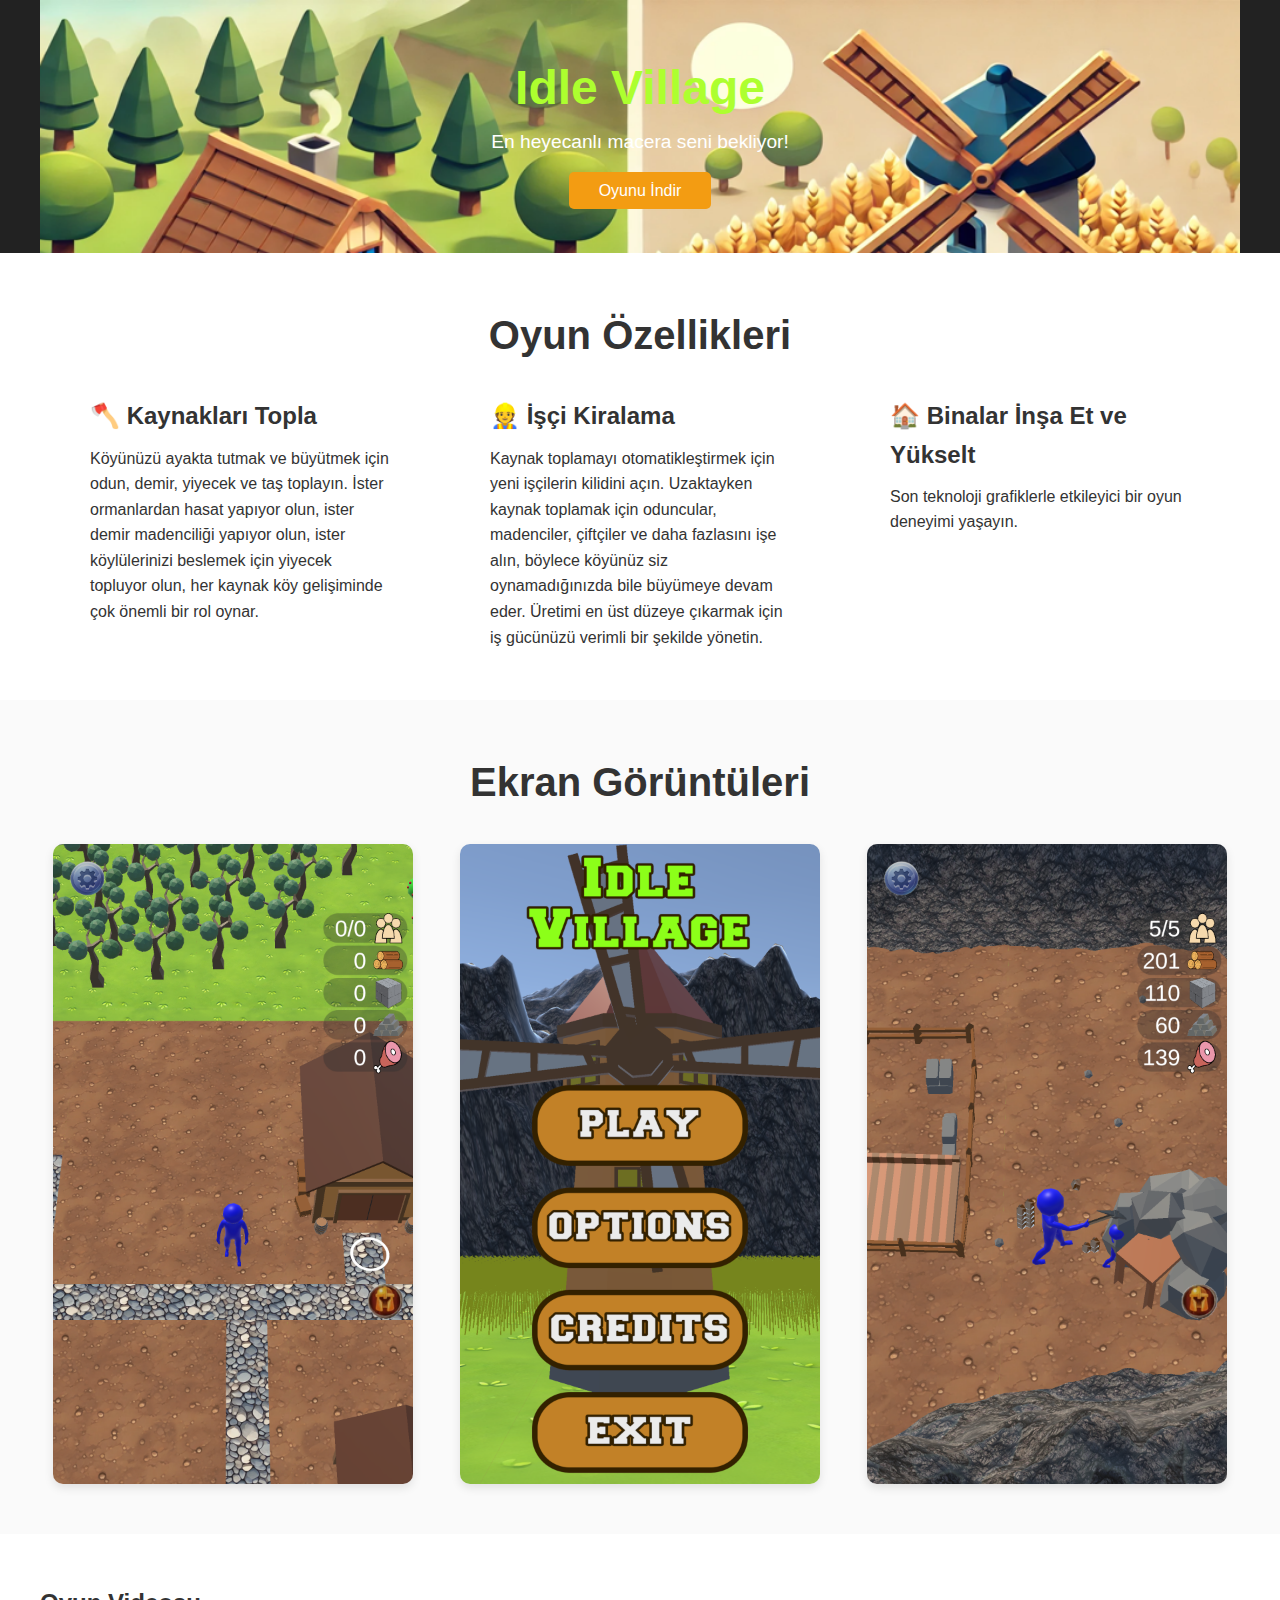
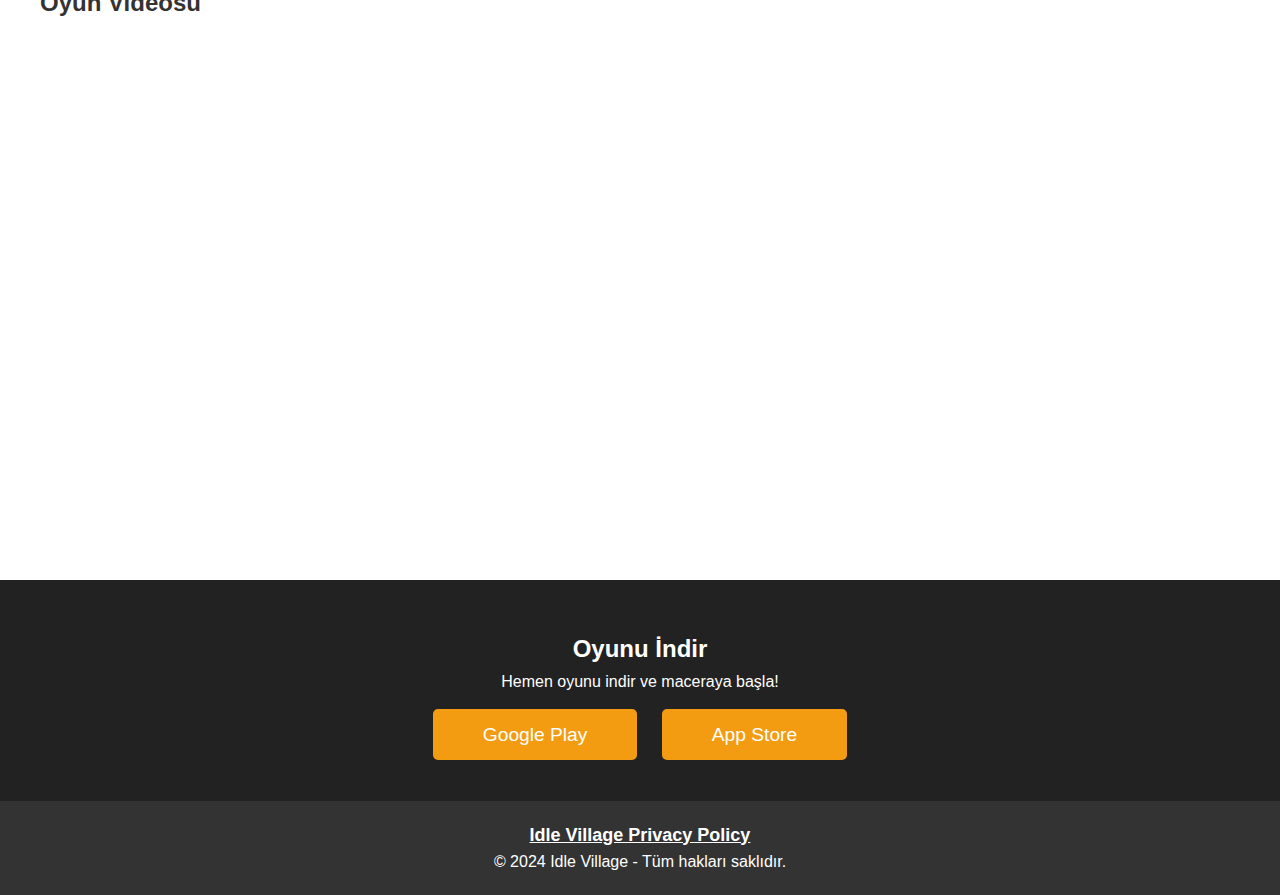
<file: trindex.html>
<!DOCTYPE html>
<html lang="tr">
<head>
    <meta charset="UTF-8">
    <meta name="viewport" content="width=device-width, initial-scale=1.0">
    <title>Idle Village - Tanıtım Sayfası</title>
    <link rel="stylesheet" href="index.css">
</head>
<body>

    <!-- Header -->
    <header>
        <div class="container" style="background-image: url('assets/banner\ v2.png'); padding: 50px 0; background-size: cover;background-repeat: no-repeat;" >
            <h1 style="color: greenyellow;">Idle Village</h1> 
            <p>En heyecanlı macera seni bekliyor!</p>
            <a href="#download" class="btn">Oyunu İndir</a>
        </div>
    </header>

    <!-- Oyun Özellikleri -->
    <section id="features">
        <div class="container">
            <h2>Oyun Özellikleri</h2>
            <div class="features-list">
                <div class="feature">
                    <h3>🪓 Kaynakları Topla</h3>
                    <p>Köyünüzü ayakta tutmak ve büyütmek için odun, demir, yiyecek ve taş toplayın. İster ormanlardan hasat yapıyor olun, ister demir madenciliği yapıyor olun, ister köylülerinizi beslemek için yiyecek topluyor olun, her kaynak köy gelişiminde çok önemli bir rol oynar.</p>
                </div>
                <div class="feature">
                    <h3>👷 İşçi Kiralama</h3>
                    <p>Kaynak toplamayı otomatikleştirmek için yeni işçilerin kilidini açın. Uzaktayken kaynak toplamak için oduncular, madenciler, çiftçiler ve daha fazlasını işe alın, böylece köyünüz siz oynamadığınızda bile büyümeye devam eder. Üretimi en üst düzeye çıkarmak için iş gücünüzü verimli bir şekilde yönetin.</p>
                </div>
                <div class="feature">
                    <h3>🏠 Binalar İnşa Et ve Yükselt</h3>
                    <p>Son teknoloji grafiklerle etkileyici bir oyun deneyimi yaşayın.</p>
                </div>
            </div>
        </div>
    </section>

    <!-- Ekran Görüntüleri -->
    <section id="screenshots">
        <div class="container">
            <h2>Ekran Görüntüleri</h2>
            <div class="screenshot-gallery">
                <img src="assets/Game Begin.png" alt="Ekran Görüntüsü 1">
                <img src="assets/Main Menu.png" alt="Ekran Görüntüsü 2">
                <img src="assets/Iron Mining.png" alt="Ekran Görüntüsü 3">
            </div>
        </div>
    </section>

    <!-- Video Tanıtımı -->
    <section id="video">
        <div class="container">
            <h2>Oyun Videosu</h2>
            <div class="video-container">
                <iframe src="https://www.youtube.com/embed/0oCuYWllqok" frameborder="0" allow="accelerometer; autoplay; clipboard-write; encrypted-media; gyroscope; picture-in-picture" allowfullscreen></iframe>
            </div>
        </div>
    </section>

    <!-- İndirme Linki -->
    <section id="download">
        <div class="container">
            <h2>Oyunu İndir</h2>
            <p>Hemen oyunu indir ve maceraya başla!</p>
            <br/>
            <a href="https://play.google.com/store/apps/details?id=com.ArkBanyanEntertainment.IdleVillage&pcampaignid=web_share" class="btn">Google Play</a>
            <a href="https://apps.apple.com/us/app/idle-village/id6739545252" class="btn">App Store</a>
        </div>
    </section>

    <!-- Footer -->
    <footer>
        <div class="container">
            <a href="IdleVillagePrivacyPolicy.html" class="link">Idle Village Privacy Policy</a>
            <br/>
            <p>&copy; 2024 Idle Village - Tüm hakları saklıdır.</p>
        </div>
    </footer>

</body>
</html>
</file>
<file: index.css>
/* Genel stil ayarları */
* {
    margin: 0;
    padding: 0;
    box-sizing: border-box;
    font-family: Arial, sans-serif;
}

body {
    background-color: #f4f4f4;
    color: #333;
    line-height: 1.6;
}

.container {
    max-width: 1200px;
    margin: 0 auto;
}

/* Header */
header {
    background: #222;
    color: #fff;
    text-align: center;
}

header h1 {
    font-size: 3rem;
}

header p {
    font-size: 1.2rem;
    margin-bottom: 20px;
}

header .btn {
    padding: 10px 30px;
    background: #f39c12;
    color: white;
    text-decoration: none;
    border-radius: 5px;
    font-size: 1rem;
}

header .btn:hover {
    background: #e67e22;
}

/* Oyun Özellikleri */
#features {
    background: #fff;
    padding: 50px 0;
    text-align: center;
}

#features h2 {
    font-size: 2.5rem;
    margin-bottom: 30px;
}

.features-list {
    display: flex;
    justify-content: space-around;
}

.feature {
    max-width: 300px;
    text-align: left;
}

.feature h3 {
    font-size: 1.5rem;
    margin-bottom: 10px;
}

.feature p {
    font-size: 1rem;
}

/* Ekran Görüntüleri */
#screenshots {
    background: #fafafa;
    padding: 50px 0;
}

#screenshots h2 {
    font-size: 2.5rem;
    margin-bottom: 30px;
    text-align: center;
}

.screenshot-gallery {
    display: flex;
    justify-content: space-around;
    gap: 20px;
}

.screenshot-gallery img {
    width: 30%;
    border-radius: 10px;
    box-shadow: 0 4px 10px rgba(0, 0, 0, 0.1);
}

/* Video Tanıtımı */
#video {
    background: #fff;
    padding: 50px 0;
}

#video .video-container {
    text-align: center;
}

#video iframe {
    width: 80%;
    height: 500px;
    border-radius: 10px;
}

/* İndirme Linki */
#download {
    background: #222;
    color: #fff;
    padding: 50px 0;
    text-align: center;
}

#download .btn {
    padding: 15px 50px;
    background: #f39c12;
    color: white;
    text-decoration: none;
    border-radius: 5px;
    font-size: 1.2rem;
    margin: 10px;
}

#download .btn:hover {
    background: #e67e22;
}

/* Footer */
footer {
    background: #333;
    color: #fff;
    padding: 20px 0;
    text-align: center;
}

footer p {
    font-size: 1rem;
}

.link {
    color: #ffffff;
    font-size: large;
    font-weight: 600;
}
</file>
